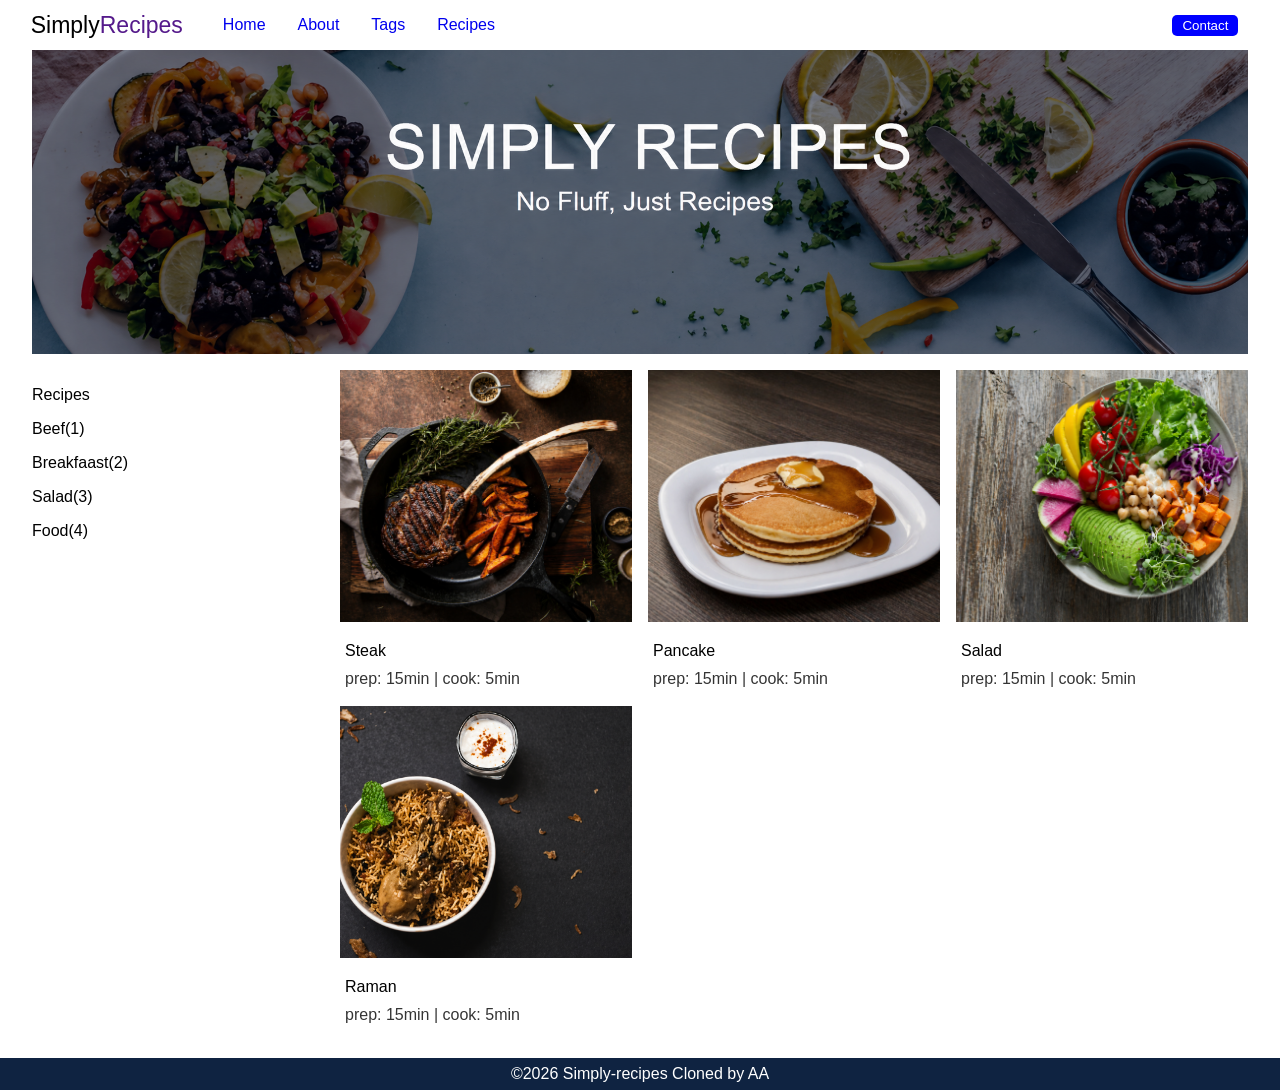
<file: website/index.html>
<!doctype html>
<html lang="en">
  <head>
    <meta charset="UTF-8" />
    <meta name="viewport" content="width=device-width, initial-scale=1.0" />
    <title></title>
    <link rel="stylesheet" href="styles.css" />
  </head>
  <body>
    <nav>
      <div class="logo">Simply<a href="">Recipes</a></div>
      <div class="navbar">
        <ul>
          <li><a href="index.html">Home</a></li>
          <li><a href="about.html">About</a></li>
          <li><a href="tag.html">Tags</a></li>
          <li><a href="recipe.html">Recipes</a></li>
        </ul>
      </div>
      <div class="button">
        <a href="contact.html"><button class="button">Contact</button></a>
      </div>
    </nav>
    <main>
      <div class="first">
        <img src="../image/first.png" alt="" />
      </div>

      <div class="second">
        <div class="box2">
          <p>Recipes</p>
          <p>Beef(1)</p>
          <p>Breakfaast(2)</p>
          <p>Salad(3)</p>
          <p>Food(4)</p>
        </div>

        <div class="box3">
          <a href=""><img src="../image/second.png" alt="" /></a>
          <div class="image2">
            <p class="p1">Steak</p>
            <p class="p2">prep: 15min | cook: 5min</p>
          </div>
        </div>

        <div class="box4">
          <img src="../image/third.png" alt="" />
          <p class="p1">Pancake</p>
          <p class="p2">prep: 15min | cook: 5min</p>
        </div>

        <div class="box5">
          <img src="../image/fourth.png" alt="" />
          <p class="p1">Salad</p>
          <p class="p2">prep: 15min | cook: 5min</p>
        </div>

        <div class="box6">
          <img src="../image/fiveth.png" alt="" />
          <p class="p1">Raman</p>
          <p class="p2">prep: 15min | cook: 5min</p>
        </div>
      </div>
    </main>
    <footer>
      <div class="foot">
        <p>&copy;2026 Simply-recipes Cloned by AA</p>
      </div>
    </footer>
  </body>
</html>
</file>
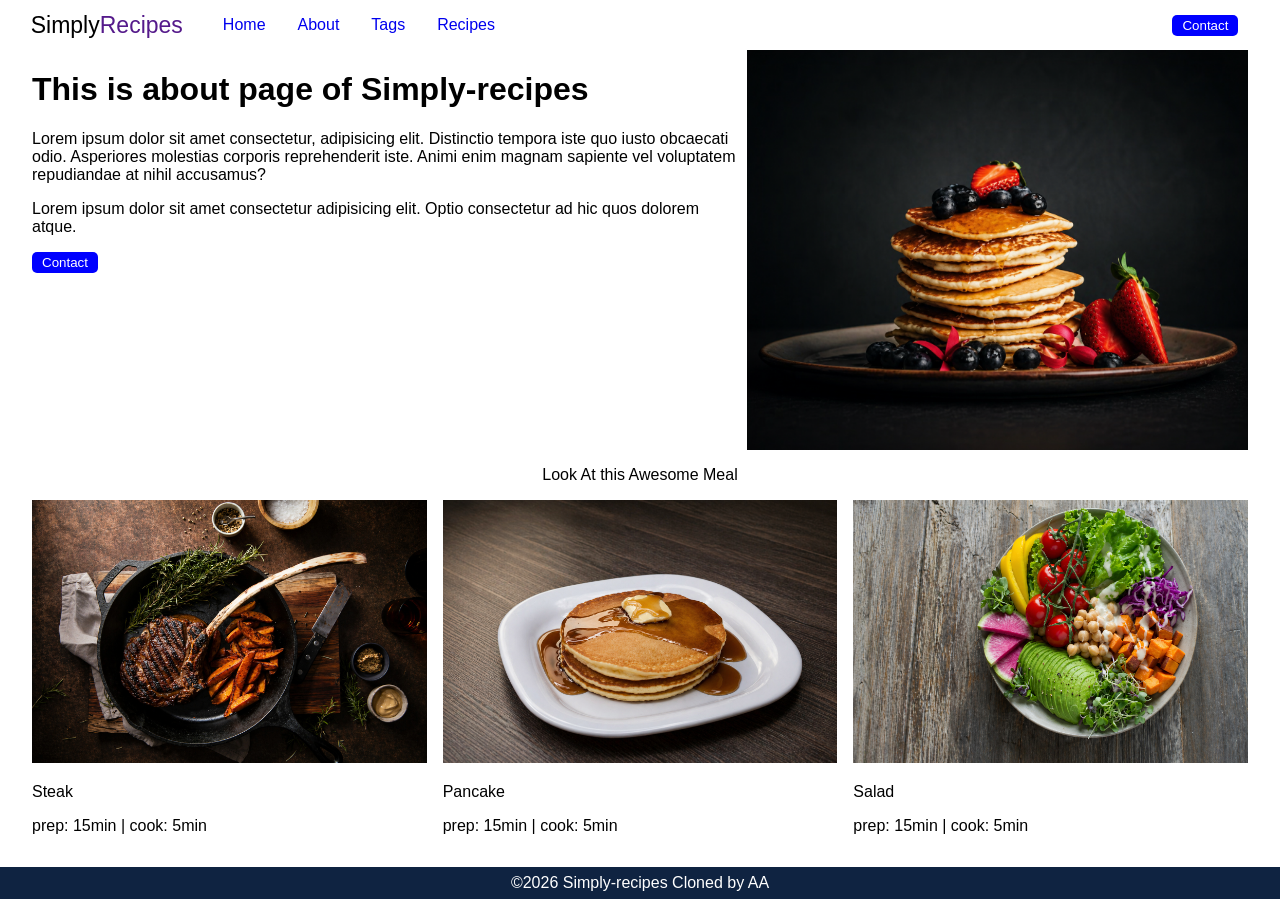
<file: website/about.html>
<!doctype html>
<html lang="en">
  <head>
    <meta charset="UTF-8" />
    <meta name="viewport" content="width=device-width, initial-scale=1.0" />
    <title>Document</title>
    <link rel="stylesheet" href="about.css" />
  </head>
  <body>
    <nav>
      <div class="logo">Simply<a href="">Recipes</a></div>
      <div class="navbar">
        <ul>
          <li><a href="index.html">Home</a></li>
          <li><a href="about.html">About</a></li>
          <li><a href="tag.html">Tags</a></li>
          <li><a href="recipe.html">Recipes</a></li>
        </ul>
      </div>
      <div class="button">
        <a href="contact.html"><button class="button">Contact</button></a>
      </div>
    </nav>
    <main>
      <div class="first">
        <div class="first-1st">
          <h1>This is about page of Simply-recipes</h1>
          <p>
            Lorem ipsum dolor sit amet consectetur, adipisicing elit. Distinctio
            tempora iste quo iusto obcaecati odio. Asperiores molestias corporis
            reprehenderit iste. Animi enim magnam sapiente vel voluptatem
            repudiandae at nihil accusamus?
          </p>
          <p>
            Lorem ipsum dolor sit amet consectetur adipisicing elit. Optio
            consectetur ad hic quos dolorem atque.
          </p>
          <button type="button">Contact</button>
        </div>
        <div class="first-2nd">
          <img src="../image/six.png" alt="" />
        </div>
      </div>
      <p class="lonely-p">Look At this Awesome Meal</p>
      <div class="secondmain">
        <div class="box3">
          <a href=""><img src="../image/second.png" alt="" /></a>
          <div class="image2">
            <p class="p1">Steak</p>
            <p class="p2">prep: 15min | cook: 5min</p>
          </div>
        </div>
        <div class="box4">
          <img src="../image/third.png" alt="" />
          <p class="p1">Pancake</p>
          <p class="p2">prep: 15min | cook: 5min</p>
        </div>
        <div class="box5">
          <img src="../image/fourth.png" alt="" />
          <p class="p1">Salad</p>
          <p class="p2">prep: 15min | cook: 5min</p>
        </div>
      </div>
    </main>
    <footer>
      <div class="foot">
        <p>&copy;2026 Simply-recipes Cloned by AA</p>
      </div>
    </footer>
  </body>
</html>
</file>
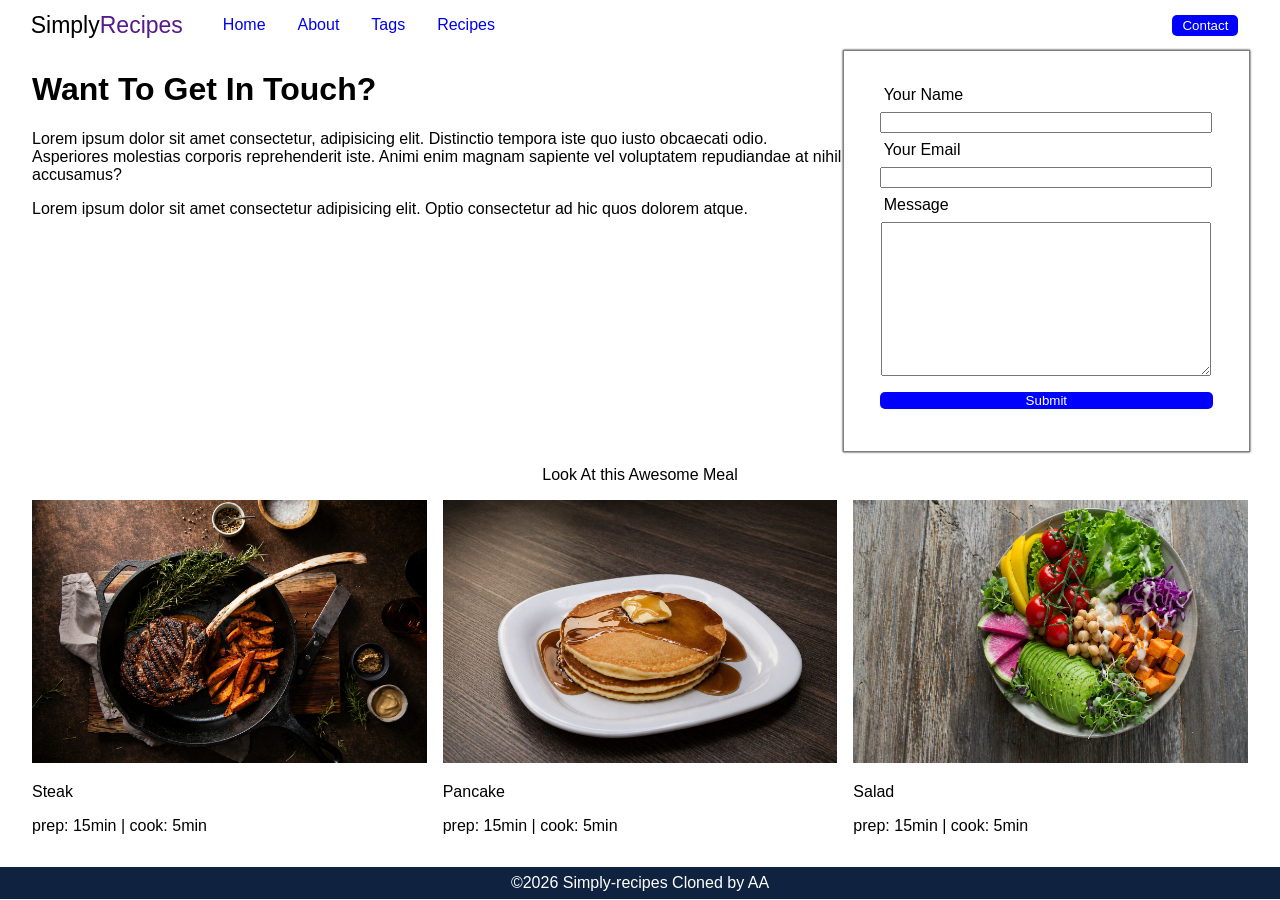
<file: website/contact.html>
<!doctype html>
<html lang="en">
  <head>
    <meta charset="UTF-8" />
    <meta name="viewport" content="width=device-width, initial-scale=1.0" />
    <title>Document</title>
    <link rel="stylesheet" href="contact.css" />
  </head>
  <body>
    <nav>
      <div class="logo">Simply<a href="">Recipes</a></div>
      <div class="navbar">
        <ul>
          <li><a href="index.html">Home</a></li>
          <li><a href="about.html">About</a></li>
          <li><a href="tag.html">Tags</a></li>
          <li><a href="recipe.html">Recipes</a></li>
        </ul>
      </div>
      <div class="button">
        <a href="contact.html"><button class="button">Contact</button></a>
      </div>
    </nav>
    <main>
      <div class="first">
        <div class="first-1st">
          <h1>Want To Get In Touch?</h1>
          <p>
            Lorem ipsum dolor sit amet consectetur, adipisicing elit. Distinctio
            tempora iste quo iusto obcaecati odio. Asperiores molestias corporis
            reprehenderit iste. Animi enim magnam sapiente vel voluptatem
            repudiandae at nihil accusamus?
          </p>
          <p>
            Lorem ipsum dolor sit amet consectetur adipisicing elit. Optio
            consectetur ad hic quos dolorem atque.
          </p>
        </div>
        <div class="first-2nd">
          <div class="inside">
            <label for="name">Your Name</label>
            <input id="name" type="text" />
            <label for="email">Your Email</label>
            <input type="email" id="email" />
            <label for="message">Message</label>
            <textarea rows="10" name="" id="message"></textarea>
            <button type="button">Submit</button>
          </div>
        </div>
      </div>
      <p class="lonely-p">Look At this Awesome Meal</p>
      <div class="secondmain">
        <div class="box3">
          <a href=""><img src="../image/second.png" alt="" /></a>
          <div class="image2">
            <p class="p1">Steak</p>
            <p class="p2">prep: 15min | cook: 5min</p>
          </div>
        </div>
        <div class="box4">
          <img src="../image/third.png" alt="" />
          <p class="p1">Pancake</p>
          <p class="p2">prep: 15min | cook: 5min</p>
        </div>
        <div class="box5">
          <img src="../image/fourth.png" alt="" />
          <p class="p1">Salad</p>
          <p class="p2">prep: 15min | cook: 5min</p>
        </div>
      </div>
    </main>
    <footer>
      <div class="foot">
        <p>&copy;2026 Simply-recipes Cloned by AA</p>
      </div>
    </footer>
  </body>
</html>
</file>
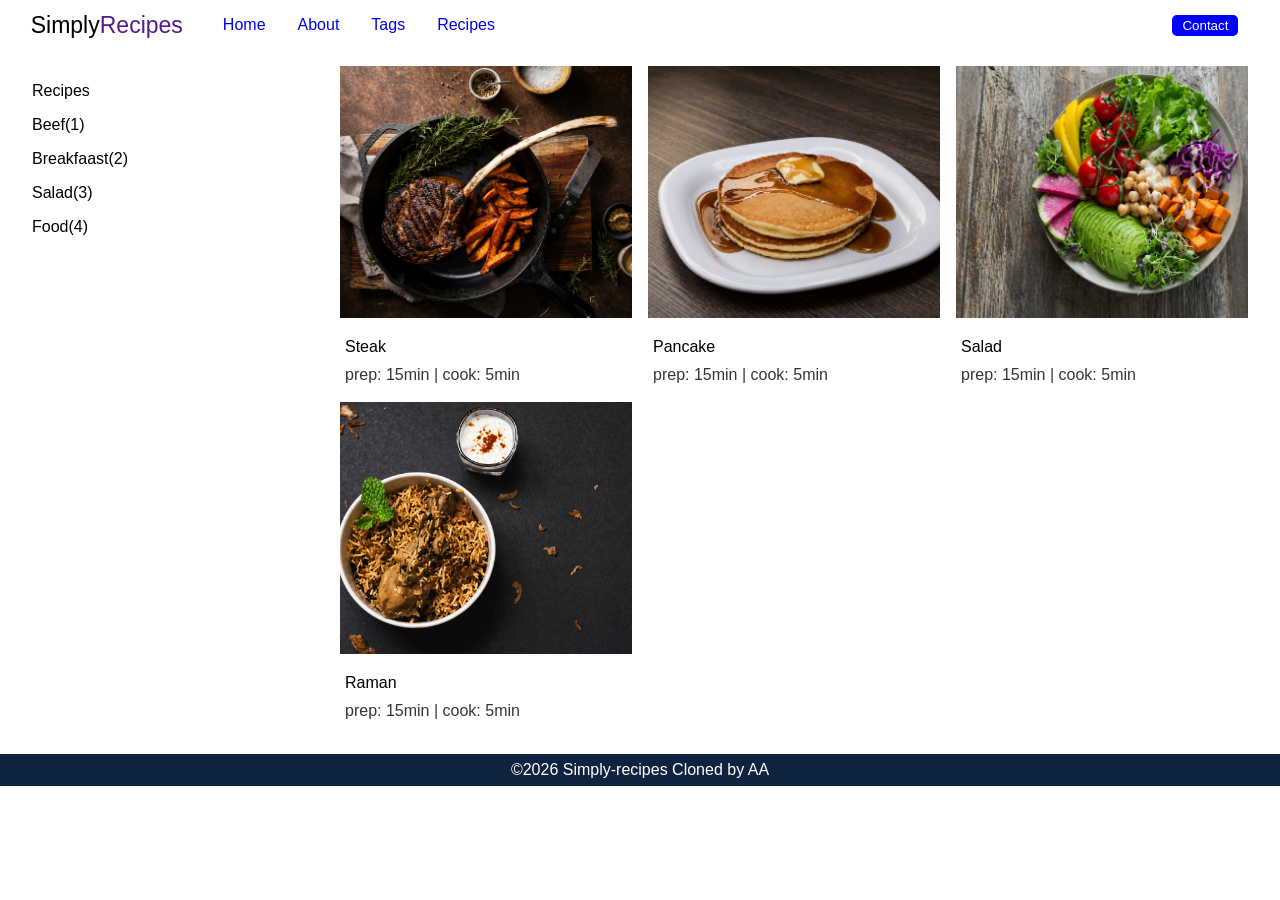
<file: website/recipe.html>
<!doctype html>
<html lang="en">
  <head>
    <meta charset="UTF-8" />
    <meta name="viewport" content="width=device-width, initial-scale=1.0" />
    <title>Document</title>
    <link rel="stylesheet" href="recipe.css" />
  </head>
  <body>
    <nav>
      <div class="logo">Simply<a href="">Recipes</a></div>
      <div class="navbar">
        <ul>
          <li><a href="index.html">Home</a></li>
          <li><a href="about.html">About</a></li>
          <li><a href="tag.html">Tags</a></li>
          <li><a href="recipe.html">Recipes</a></li>
        </ul>
      </div>
      <div class="button">
        <a href="contact.html"><button class="button">Contact</button></a>
      </div>
    </nav>
    <main>
      <div class="second">
        <div class="box2">
          <p>Recipes</p>
          <p>Beef(1)</p>
          <p>Breakfaast(2)</p>
          <p>Salad(3)</p>
          <p>Food(4)</p>
        </div>

        <div class="box3">
          <a href=""><img src="../image/second.png" alt="" /></a>
          <div class="image2">
            <p class="p1">Steak</p>
            <p class="p2">prep: 15min | cook: 5min</p>
          </div>
        </div>

        <div class="box4">
          <img src="../image/third.png" alt="" />
          <p class="p1">Pancake</p>
          <p class="p2">prep: 15min | cook: 5min</p>
        </div>

        <div class="box5">
          <img src="../image/fourth.png" alt="" />
          <p class="p1">Salad</p>
          <p class="p2">prep: 15min | cook: 5min</p>
        </div>

        <div class="box6">
          <img src="../image/fiveth.png" alt="" />
          <p class="p1">Raman</p>
          <p class="p2">prep: 15min | cook: 5min</p>
        </div>
      </div>
    </main>
    <footer>
      <div class="foot">
        <p>&copy;2026 Simply-recipes Cloned by AA</p>
      </div>
    </footer>
  </body>
</html>
</file>
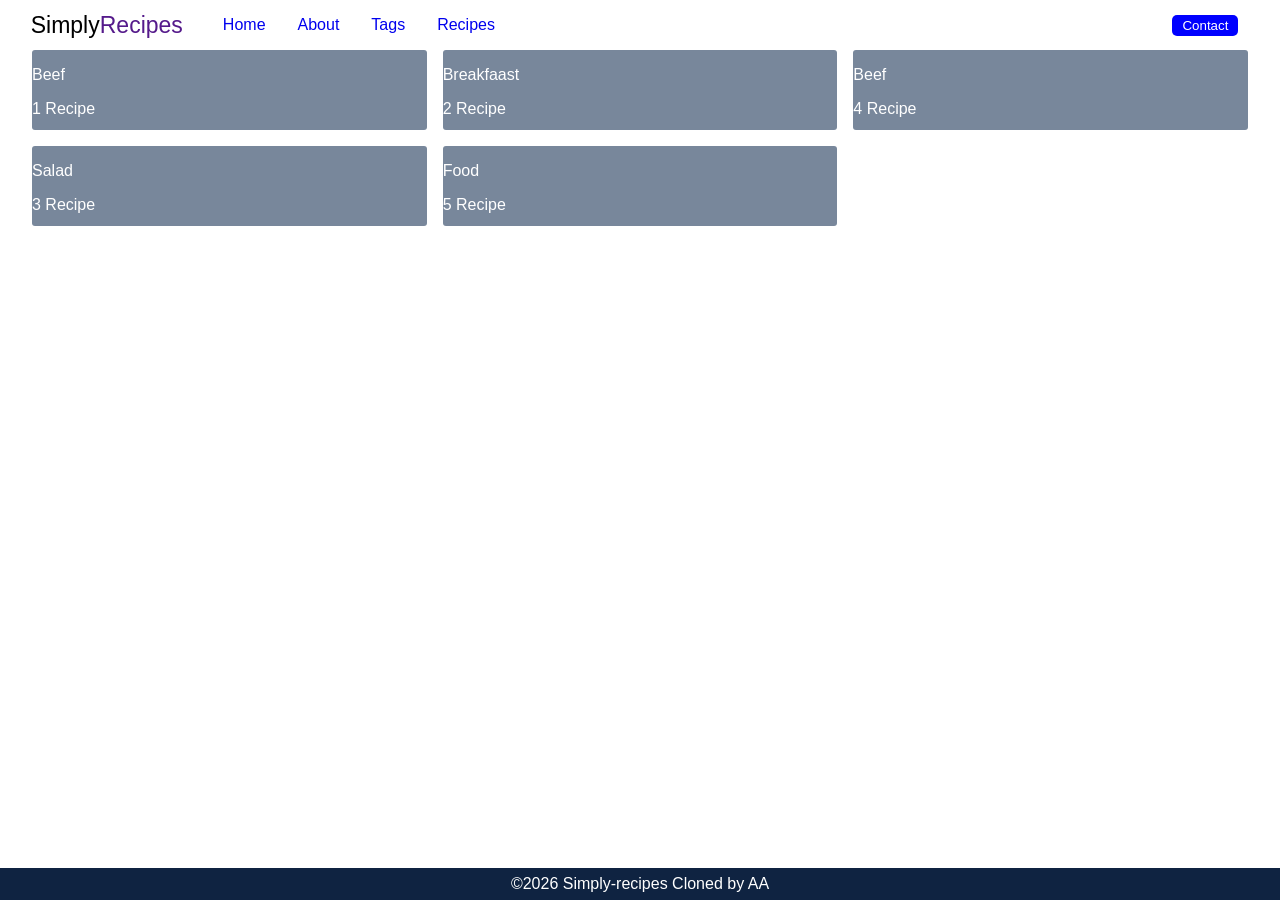
<file: website/tag.html>
<!doctype html>
<html lang="en">
  <head>
    <meta charset="UTF-8" />
    <meta name="viewport" content="width=device-width, initial-scale=1.0" />
    <title>Document</title>
    <link rel="stylesheet" href="tag.css" />
  </head>
  <body>
    <nav>
      <div class="logo">Simply<a href="">Recipes</a></div>
      <div class="navbar">
        <ul>
          <li><a href="index.html">Home</a></li>
          <li><a href="about.html">About</a></li>
          <li><a href="tag.html">Tags</a></li>
          <li><a href="recipe.html">Recipes</a></li>
        </ul>
      </div>
      <div class="button">
        <a href="contact.html"><button class="button">Contact</button></a>
      </div>
    </nav>
    <main>
      <div class="container">
        <div class="all">
          <p>Beef</p>
          <p>1 Recipe</p>
        </div>
        <div class="all">
          <p>Breakfaast</p>
          <p>2 Recipe</p>
        </div>
        <div class="all">
          <p>Beef</p>
          <p>4 Recipe</p>
        </div>
        <div class="all">
          <p>Salad</p>
          <p>3 Recipe</p>
        </div>
        <div class="all">
          <p>Food</p>
          <p>5 Recipe</p>
        </div>
      </div>
    </main>

    <footer>
      <div class="foot">
        <p>&copy;2026 Simply-recipes Cloned by AA</p>
      </div>
    </footer>
  </body>
</html>
</file>
<file: website/styles.css>
body {
    margin: 0px;
    font-family: Arial, Helvetica, sans-serif;
}
nav {
    display: grid;
    grid-template-columns: 0.2fr 1fr 0.2fr;  
}
.logo {
   text-align: end;
   align-content: center;
   font-size: 23px;
}
.navbar {
    text-align: left;
    margin-left: 0px;
}
.navbar ul {
    display: flex;
    column-gap: 2rem;
}
.navbar ul li {
    list-style: none;
}
.button {
    text-align: end;
    align-content: center;
    margin-right: 1.3rem;
}
button {
    background-color: blue;
    color: white;
    padding: 3px 10px;
    border: blue;
    border-radius: 5px;
}
button:hover {
    background-color: rgb(0, 0, 255,0.7);
}
a {
    text-decoration: none;
}
main {
    margin: 0rem 2rem;
}
.first {
   display: grid; 
   grid-template-columns: 1fr;
   width: 100%;
   height: 19rem;
}
.first img {
    width: 100%;
    height: 19rem;
    object-fit: cover;
}
.second {
   display: grid;
   margin-top: 1rem;
   column-gap: 1rem;
   grid-template: repeat(2,21rem)/repeat(4,1fr);
}
.second .box2 {
    grid-row: 1/span 2;
    width: 100%;
    height: 100%;
}
.box3 {
    width: 100%;
    height: 100%;
}
.box3 img {
    width: 100%;
    height: 75%;
    object-fit: cover;
}
.box4 {
    width: 100%;
    height: 100%;
}
.box4 img {
    width: 100%;
    height: 75%;
    object-fit: cover;
}
.box5 {
    width: 100%;
    height: 100%;
}
.box5 img {
    width: 100%;
    height: 75%;
    object-fit: cover;
}
.box6 {
    width: 100%;
    height: 100%;
}
.box6 img {
    width: 100%;
    height: 75%;
    object-fit: cover;
}
.p1{
    margin: 1rem 0 10px 5px;
}
.p2 {
   margin: 10px 0 1rem 5px; 
   color: rgba(0, 0, 0, 0.796);
}
.foot {
    display: flex;
    justify-content: center;
    align-items: center;
    width: 100%;
    height: 2rem;
    background-color: rgba(15,35,65,1);
    margin-top: 1rem;
}
.foot p {
    text-align: center;
    color: white;
}

@media screen and (max-width: 700px) {
 nav {
    display: flex;
    flex-direction: column; 
    justify-items: left;
    align-content: left;
    align-items: center;
    margin: 1rem 0;
}
.second {
    display: flex;
    flex-direction: column;
}
}
</file>
<file: website/about.css>
body {
    margin: 0px;
    font-family: Arial, Helvetica, sans-serif;
}
nav {
    display: grid;
    grid-template-columns: 0.2fr 1fr 0.2fr;  
}
.logo {
   text-align: end;
   align-content: center;
   font-size: 23px;
}
.navbar {
    text-align: left;
    margin-left: 0px;
}
.navbar ul {
    display: flex;
    column-gap: 2rem;
}
.navbar ul li {
    list-style: none;
}
.button {
    text-align: end;
    align-content: center;
    margin-right: 1.3rem;
}
button {
    background-color: blue;
    color: white;
    padding: 3px 10px;
    border: blue;
    border-radius: 5px;
}
button:hover {
    background-color: rgb(0, 0, 255,0.7);
}
a {
    text-decoration: none;
}
main {
    margin: 0rem 2rem;
}
.first {
   display: grid; 
   grid-template-columns: 1fr 0.7fr;
   width: 100%;
   height: 25rem;
}
.first-2nd img {
    width: 100%;
    height: 25rem;
    object-fit: cover;
}
.lonely-p {
    text-align: center;
}
.secondmain {
    display: grid;
    grid-template-columns: 1fr 1fr 1fr;
    gap: 1rem;
}
.box3 {
    width: 100%;
    height: 100%;
}
.box3 img {
    width: 100%;
    height: 75%;
    object-fit: cover;
}
.box4 {
    width: 100%;
    height: 100%;
}
.box4 img {
    width: 100%;
    height: 75%;
    object-fit: cover;
}
.box5 {
    width: 100%;
    height: 100%;
}
.box5 img {
    width: 100%;
    height: 75%;
    object-fit: cover;
}
.foot {
    display: flex;
    justify-content: center;
    align-items: center;
    width: 100%;
    height: 2rem;
    background-color: rgba(15,35,65,1);
    margin-top: 1rem;
}
.foot p {
    text-align: center;
    color: white;
}

@media screen and (max-width: 700px) {
 nav {
    display: flex;
    flex-direction: column; 
    justify-items: left;
    align-content: left;
    align-items: center;
    margin: 1rem 0;
}
.first {
    display: flex;
    flex-direction: column;
    width: 100%;
    gap: 1rem;
    height: 46rem;
    margin: 1rem 0;
}
.first-2nd img {
    width: 100%;
    height: 25rem;
    object-fit: cover;
    width: 100%;
    height: 25rem;
}
.secondmain {
    display: flex;
    flex-direction: column;
}
}
</file>
<file: website/contact.css>
body {
    margin: 0px;
    font-family: Arial, Helvetica, sans-serif;
}
nav {
    display: grid;
    grid-template-columns: 0.2fr 1fr 0.2fr;  
}
.logo {
   text-align: end;
   align-content: center;
   font-size: 23px;
}
.navbar {
    text-align: left;
    margin-left: 0px;
}
.navbar ul {
    display: flex;
    column-gap: 2rem;
}
.navbar ul li {
    list-style: none;
}
.button {
    text-align: end;
    align-content: center;
    margin-right: 1.3rem;
}
button {
    background-color: blue;
    color: white;
    padding: 3px 10px;
    border: blue;
    border-radius: 5px;
}
button:hover {
    background-color: rgb(0, 0, 255,0.7);
}
a {
    text-decoration: none;
}
main {
    margin: 0rem 2rem;
}
.first {
   display: grid; 
   grid-template-columns: 1fr 0.5fr;
   width: 100%;
   height: 25rem;
}
.inside {
    width: 100%;
    height: 100%;
    display: flex;
    flex-direction: column;
    justify-content: center;
    align-items: center;
    border: 1px solid rgba(0, 0, 0, 0.5);
    box-shadow: 0 0 2px;
}
.inside input {
    display: block;
    width: 80%;
}
label {
    align-self: self-start;
    margin:0.5rem 2.5rem;
}
.inside textarea {
    display: block;
    padding: 1px 2px;
    width: 80%;
}
.inside button {
    width: 82%;
    padding: 1px 2px;
    margin: 1rem 0;
}
.lonely-p {
    text-align: center;
}
.secondmain {
    display: grid;
    grid-template-columns: 1fr 1fr 1fr;
    gap: 1rem;
}
.box3 {
    width: 100%;
    height: 100%;
}
.box3 img {
    width: 100%;
    height: 75%;
    object-fit: cover;
}
.box4 {
    width: 100%;
    height: 100%;
}
.box4 img {
    width: 100%;
    height: 75%;
    object-fit: cover;
}
.box5 {
    width: 100%;
    height: 100%;
}
.box5 img {
    width: 100%;
    height: 75%;
    object-fit: cover;
}

.foot {
    display: flex;
    justify-content: center;
    align-items: center;
    width: 100%;
    height: 2rem;
    background-color: rgba(15,35,65,1);
    margin-top: 1rem;
}
.foot p {
    text-align: center;
    color: white;
}
@media screen and (max-width: 700px) {
 nav {
    display: flex;
    flex-direction: column; 
    justify-items: left;
    align-content: left;
    align-items: center;
    margin: 1rem 0;
}
.first {
    display: flex;
    flex-direction: column;
    height: 41rem;
    gap: 1rem;
}
.secondmain {
    display: flex;
    flex-direction: column;
}
}
</file>
<file: website/recipe.css>
body {
    margin: 0px;
    font-family: Arial, Helvetica, sans-serif;
}
nav {
    display: grid;
    grid-template-columns: 0.2fr 1fr 0.2fr;  
}
.logo {
   text-align: end;
   align-content: center;
   font-size: 23px;
}
.navbar {
    text-align: left;
    margin-left: 0px;
}
.navbar ul {
    display: flex;
    column-gap: 2rem;
}
.navbar ul li {
    list-style: none;
}
.button {
    text-align: end;
    align-content: center;
    margin-right: 1.3rem;
}
button {
    background-color: blue;
    color: white;
    padding: 3px 10px;
    border: blue;
    border-radius: 5px;
}
button:hover {
    background-color: rgb(0, 0, 255,0.7);
}
a {
    text-decoration: none;
}
main {
    margin: 0rem 2rem;
}
.second {
   display: grid;
   margin-top: 1rem;
   column-gap: 1rem;
   grid-template: repeat(2,21rem)/repeat(4,1fr);
}
.second .box2 {
    grid-row: 1/span 2;
    width: 100%;
    height: 100%;
}
.box3 {
    width: 100%;
    height: 100%;
}
.box3 img {
    width: 100%;
    height: 75%;
    object-fit: cover;
}
.box4 {
    width: 100%;
    height: 100%;
}
.box4 img {
    width: 100%;
    height: 75%;
    object-fit: cover;
}
.box5 {
    width: 100%;
    height: 100%;
}
.box5 img {
    width: 100%;
    height: 75%;
    object-fit: cover;
}
.box6 {
    width: 100%;
    height: 100%;
}
.box6 img {
    width: 100%;
    height: 75%;
    object-fit: cover;
}
.p1{
    margin: 1rem 0 10px 5px;
}
.p2 {
   margin: 10px 0 1rem 5px; 
   color: rgba(0, 0, 0, 0.796);
}
.foot {
    display: flex;
    justify-content: center;
    align-items: center;
    width: 100%;
    height: 2rem;
    background-color: rgba(15,35,65,1);
    margin-top: 1rem;
}
.foot p {
    text-align: center;
    color: white;
}
@media screen and (max-width: 700px) {
 nav {
    display: flex;
    flex-direction: column; 
    justify-items: left;
    align-content: left;
    align-items: center;
    margin: 1rem 0;
}
.second {
    display: flex;
    flex-direction: column;
}
}
</file>
<file: website/tag.css>
body {
    margin: 0px;
    min-height: 100vh;
    display: flex;
    flex-direction: column;
    font-family: Arial, Helvetica, sans-serif;
}
nav {
    display: grid;
    grid-template-columns: 0.2fr 1fr 0.2fr;  
}
.logo {
   text-align: end;
   align-content: center;
   font-size: 23px;
}
.navbar {
    text-align: left;
    margin-left: 0px;
}
.navbar ul {
    display: flex;
    column-gap: 2rem;
}
.navbar ul li {
    list-style: none;
}
.button {
    text-align: end;
    align-content: center;
    margin-right: 1.3rem;
}
button {
    background-color: blue;
    color: white;
    padding: 3px 10px;
    border: blue;
    border-radius: 5px;
}
button:hover {
    background-color: rgb(0, 0, 255,0.7);
}
a {
    text-decoration: none;
}
main {
    margin: 0rem 2rem;
    flex: 1;
}
.container {
    display: grid;
    width: 100%;
    grid-template-columns: 1fr 1fr 1fr;
    gap: 1rem;
}
.all {
    width: 100%;
    height: 5rem;
    align-items: center;
    justify-items: center;
    background-color: rgb(120, 135,155,1);
    color: white;
    border-radius: 3px;
}
.all:hover {
    background-color: blue;
}
.foot {
    display: flex;
    justify-content: center;
    align-items: center;
    width: 100%;
    height: 2rem;
    background-color: rgba(15,35,65,1);
    margin-top: 1rem;
}
.foot p {
    text-align: center;
    color: white;
}
@media screen and (max-width: 700px) {
 nav {
    display: flex;
    flex-direction: column; 
    justify-items: left;
    align-content: left;
    align-items: center;
    margin: 1rem 0;
}
.container {
    display: flex;
    flex-direction: column;
}
}
</file>
